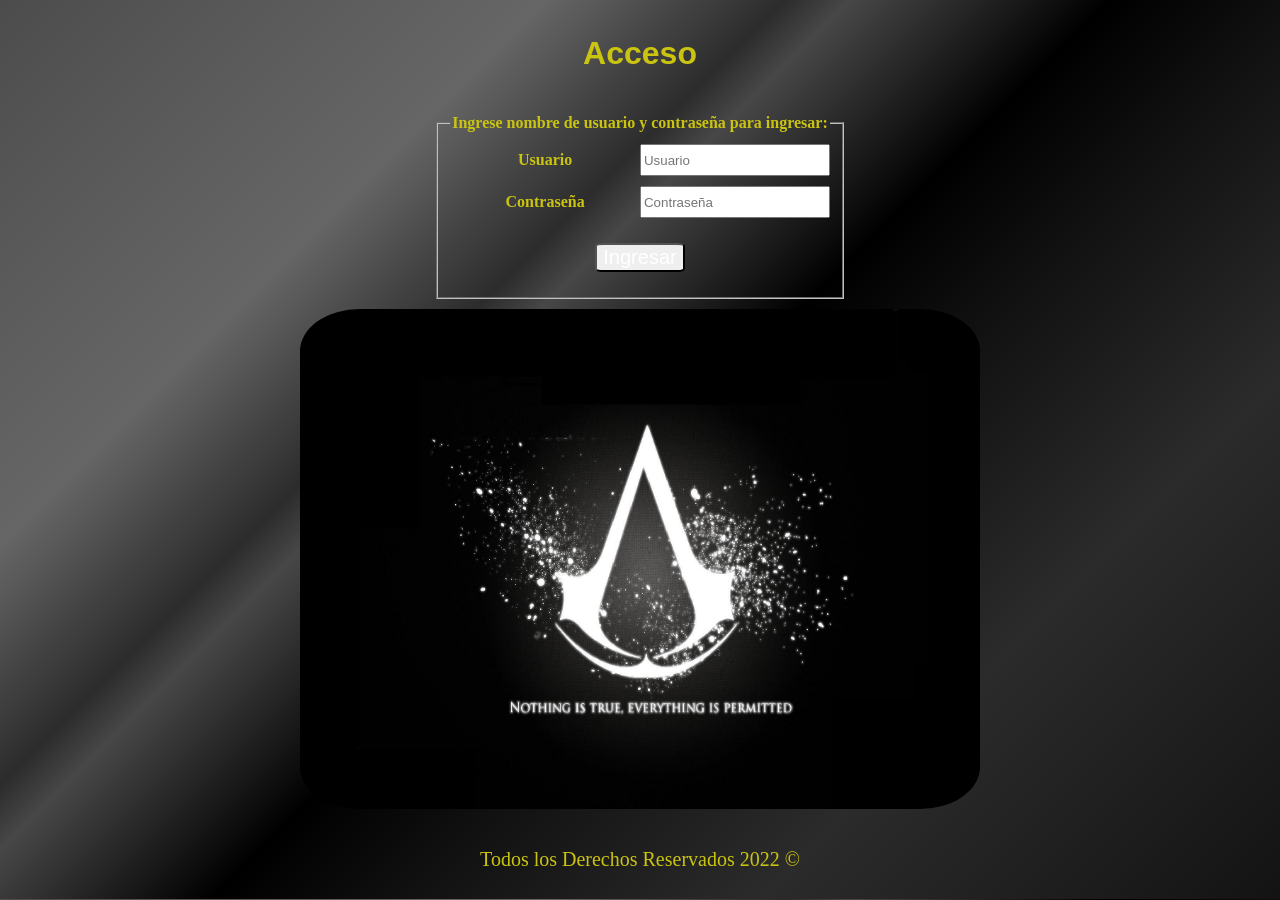
<file: index.html>
<!DOCTYPE html>
<html lang="en">
<head>
    <meta charset="UTF-8">
    <meta http-equiv="X-UA-Compatible" content="IE=edge">
    <meta name="viewport" content="width=device-width, initial-scale=1.0">
    <link rel="icon" type="image/png" href="src/img/favicon.png"/>
    <link rel="stylesheet" href="src/css/style.css">
    <title>Acceso</title>
</head>
<body>
    <header>
        <h1>Acceso</h1>
    </header>

    <form class="acceso">
        <fieldset>
            <legend class="acceso-leyenda">
                Ingrese nombre de usuario y contraseña para ingresar:
            </legend>

            <div class="contenedor-campos">
                <div class="campo">
                    <label>Usuario</label>
                    <input class="entrada-usuario" type="text" placeholder="Usuario">
                </div>
                <div class="campo">
                    <label>Contraseña</label>
                    <input class="entrada-contraseña" type="password" placeholder="Contraseña">
                </div>
            </div>
            <input type="button" class="boton-ingreso" onclick="ingresar()" value="Ingresar">
        </fieldset>
        <img src="src/img/logo.jpg" class="acceso-imagen">
    </form>
    
    <footer>
        <p>Todos los Derechos Reservados 2022 &copy;</p>
    </footer>

</body>
<script src="src/js/acceso.js"></script>
</html>
</file>
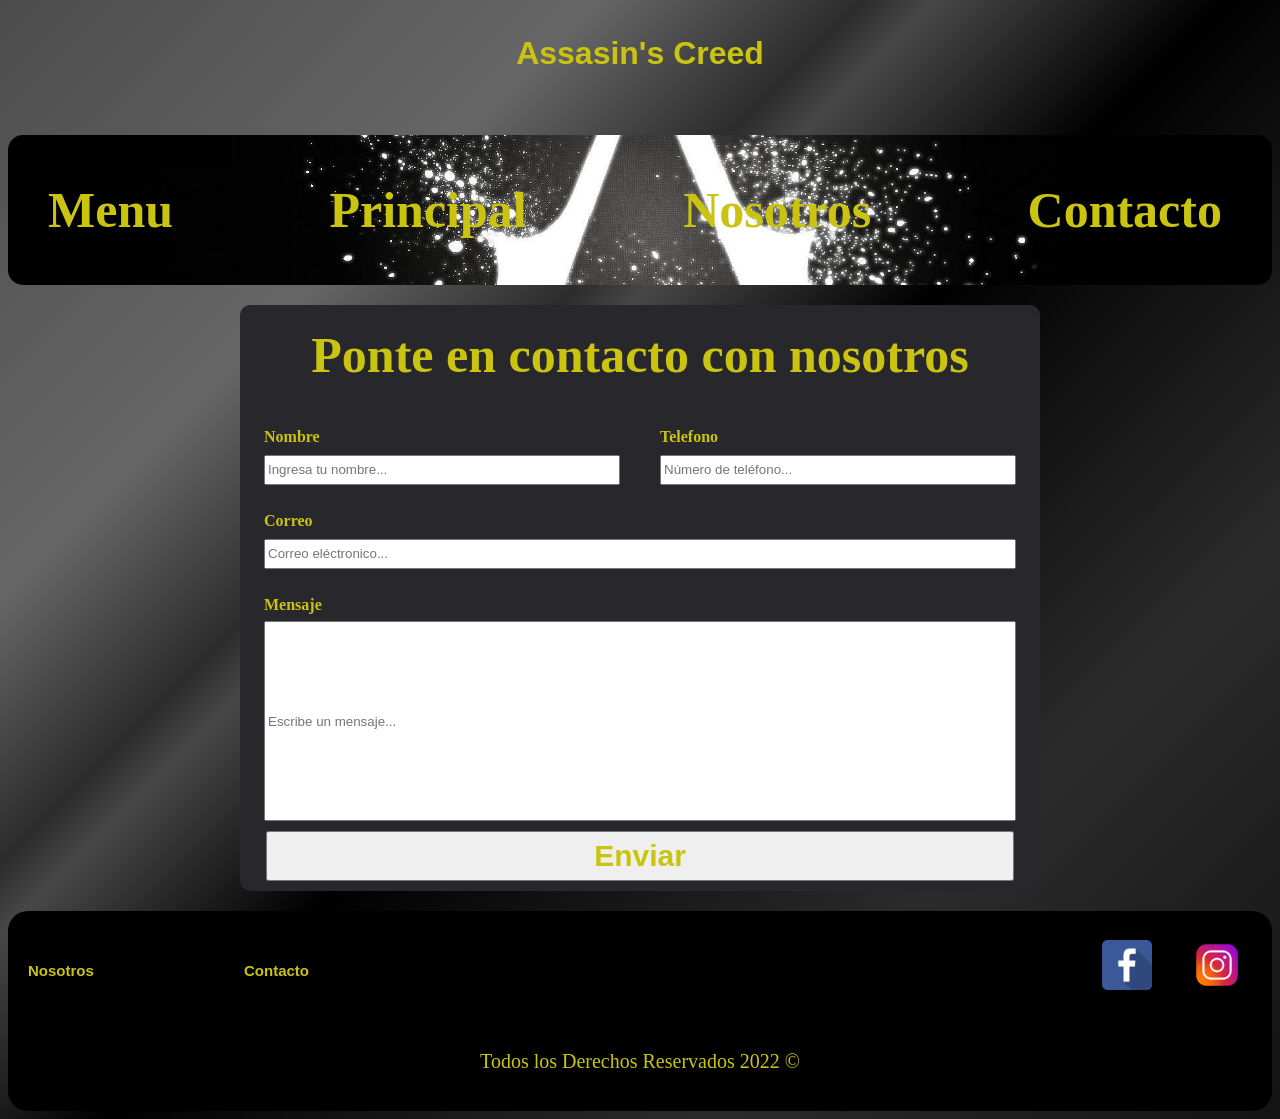
<file: contacto.html>
<!DOCTYPE html>
<html lang="en">
<head>
    <meta charset="UTF-8">
    <meta http-equiv="X-UA-Compatible" content="IE=edge">
    <meta name="viewport" content="width=device-width, initial-scale=1.0">
    <link rel="icon" type="image/png" href="src/img/faviconContacto.png"/>
    <link rel="stylesheet" href="src/css/style.css">
    <title>Contacto</title>
</head>
<body>
    <header>
        <h1>Assasin's Creed</h1>
    </header>
    <nav>
        <div class="nav-fondo">
            <ul class="nav-enlace">
                <li><a href="menu.html">Menu</a></li>
                <li><a href="principal.html">Principal</a></li>
                <li><a href="nosotros.html">Nosotros</a></li>
                <li><a href="contacto.html">Contacto</a></li>
            </ul>
        </div>
    </nav>
    <form class="contacto">
        <fieldset>
            <legend>Ponte en contacto con nosotros</legend>

            <div class="contenedor-input">
                <div class="input">
                    <label>Nombre</label>
                    <input id="nombre" class="input-mensaje" type="text" placeholder="Ingresa tu nombre...">
                </div>
                <div class="input">
                    <label>Telefono</label>
                    <input id="telefono" class="input-mensaje" type="tel" placeholder="Número de teléfono...">
                </div>
                <div class="input">
                    <label>Correo</label>
                    <input id="email" class="input-mensaje" type="email" placeholder="Correo eléctronico...">
                </div>
                <div class="input">
                    <label>Mensaje</label>
                    <input id="mensaje" class="mensaje" type="text" placeholder="Escribe un mensaje...">
                </div>
                
            </div>
            <input type="button" class="contacto-boton" onclick="enviar()" value="Enviar" >
        </fieldset>
    </form>
    <footer>
        <div class="footer">
            <div class="footer-nav">
                <nav class="nav">
                    <a class="footer-enlace" href="./nosotros.html">Nosotros</a>
                    <a class="footer-enlace" href="./contacto.html">Contacto</a>
                </nav>
                <div class="footer-redes">
                    <a href="#"><img class="footer-icon" src="/src/img/facebook.png""></a>
                    <a href="#"><img class="footer-icon" src="/src/img/instagram.png"></a>
                </div>
            </div>
            <p>Todos los Derechos Reservados 2022 &copy;</p>
        </div>
    </footer>
</body>
<script src="src/js/contacto.js"></script>
</html>
</file>
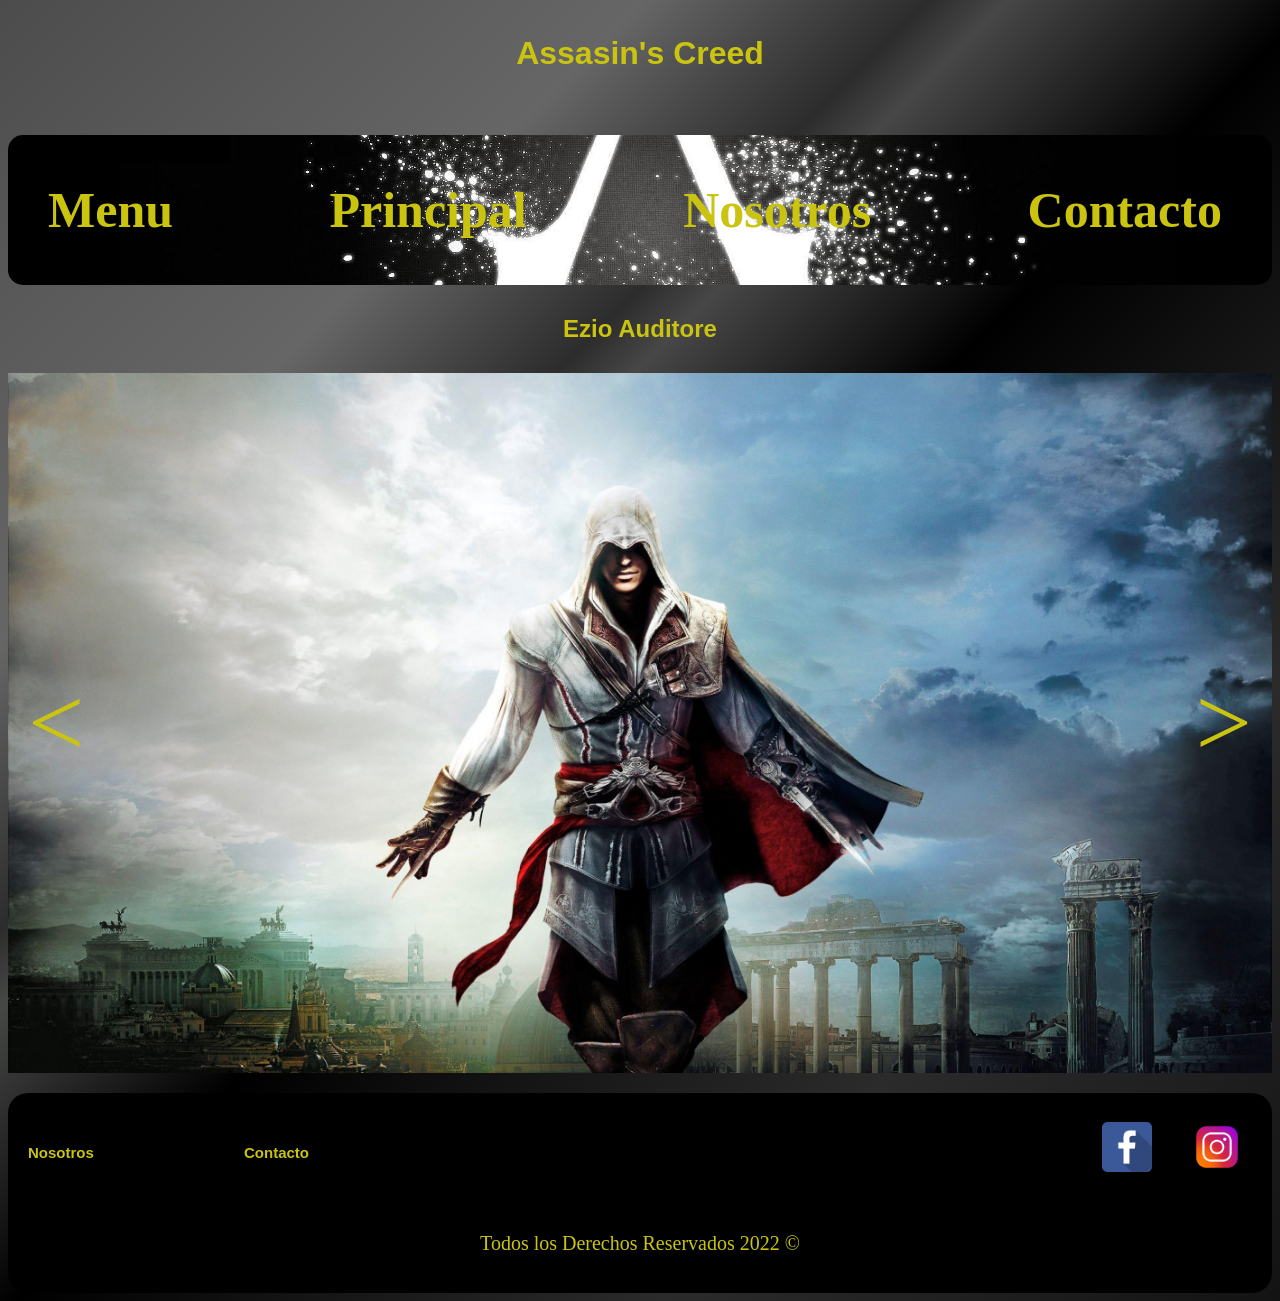
<file: menu.html>
<!DOCTYPE html>
<html lang="en">
<head>
    <meta charset="UTF-8">
    <meta http-equiv="X-UA-Compatible" content="IE=edge">
    <meta name="viewport" content="width=device-width, initial-scale=1.0">
    <link rel="icon" type="image/png" href="src/img/faviconMenu.png"/>
    <link rel="stylesheet" href="src/css/style.css">
    <title>Menu</title>
</head>
<body onload="cargarCarrusel()">
    <header>
        <h1>Assasin's Creed</h1>
    </header>
    <!-- Menu de navegacion -->
    <nav>
        <div class="nav-fondo">
            <ul class="nav-enlace">
                <li><a href="menu.html">Menu</a></li>
                <li><a href="principal.html">Principal</a></li>
                <li><a href="nosotros.html">Nosotros</a></li>
                <li><a href="contacto.html">Contacto</a></li>
            </ul>
        </div>
    </nav>
    <!-- Titulo -->
    <header>
        <h2>Ezio Auditore</h2>
    </header>
    <!-- Carrusel -->
    <div class="carrusel">
        <div class="carrusel-imagen"></div>
    </div>
    <footer>
        <div class="footer">
            <div class="footer-nav">
                <nav class="nav">
                    <a class="footer-enlace" href="./nosotros.html">Nosotros</a>
                    <a class="footer-enlace" href="./contacto.html">Contacto</a>
                </nav>
                <div class="footer-redes">
                    <a href="#"><img class="footer-icon" src="/src/img/facebook.png""></a>
                    <a href="#"><img class="footer-icon" src="/src/img/instagram.png"></a>
                </div>
            </div>
            <p>Todos los Derechos Reservados 2022 &copy;</p>
        </div>
    </footer>
</body>
<script src="src/js/Menu.js"></script>
</html>
</file>
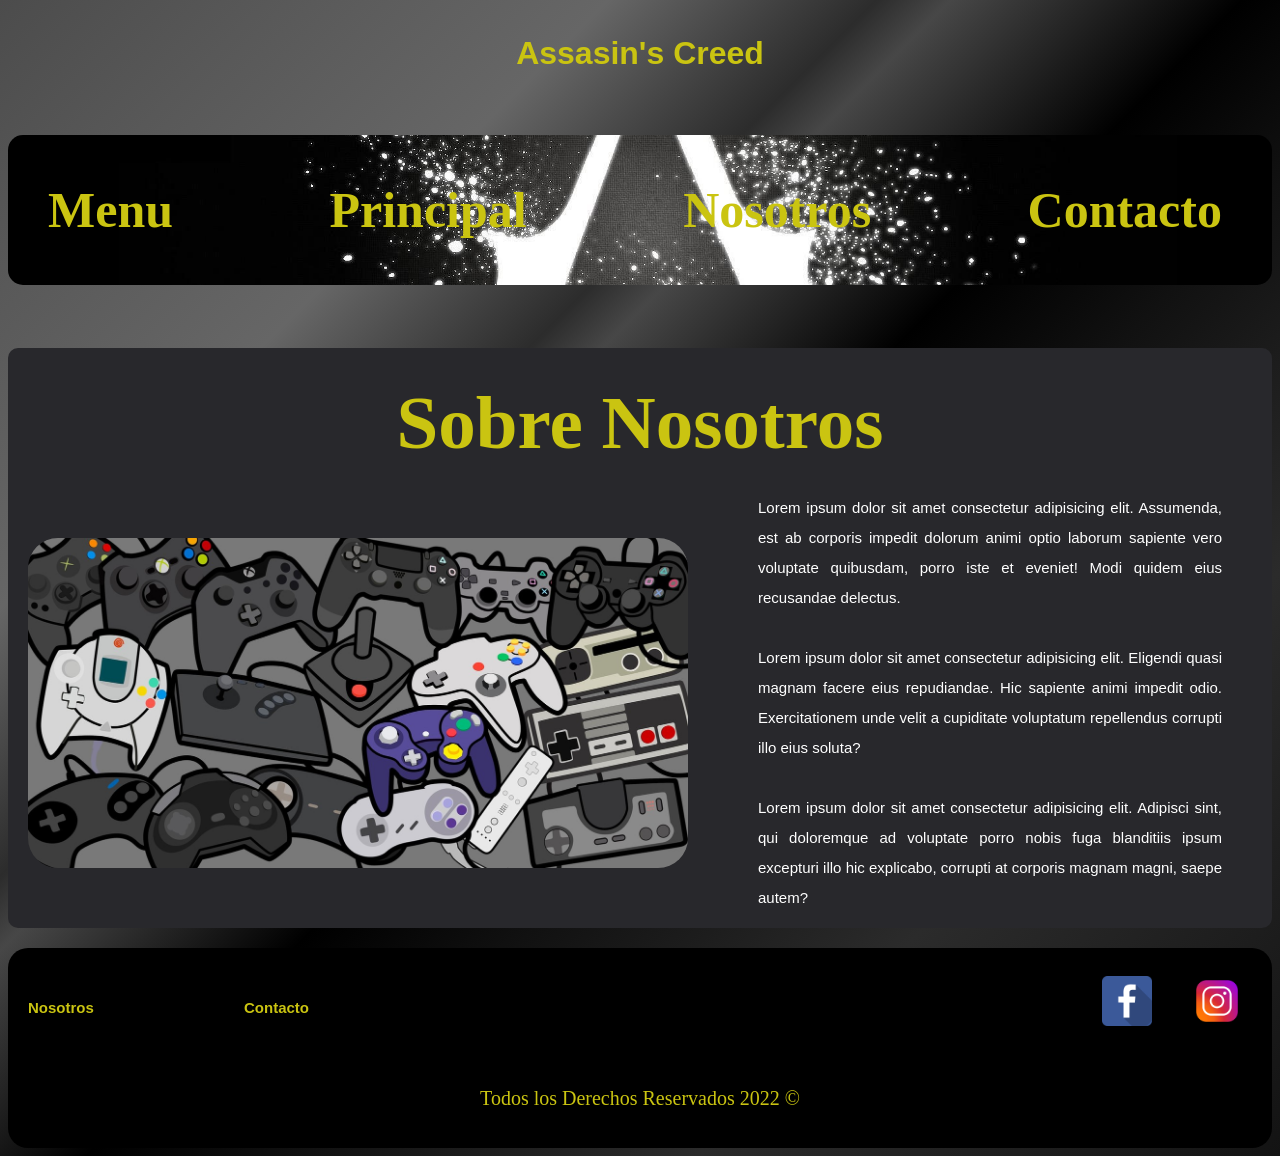
<file: nosotros.html>
<!DOCTYPE html>
<html lang="en">
<head>
    <meta charset="UTF-8">
    <meta http-equiv="X-UA-Compatible" content="IE=edge">
    <meta name="viewport" content="width=device-width, initial-scale=1.0">
    <link rel="icon" type="image/png" href="src/img/faviconNosotros.png"/>
    <link rel="stylesheet" href="src/css/style.css">
    <title>Nosotros</title>
</head>
<body>
    <header>
        <h1>Assasin's Creed</h1>
    </header>
    <nav>
        <div class="nav-fondo">
            <ul class="nav-enlace">
                <li><a href="menu.html">Menu</a></li>
                <li><a href="principal.html">Principal</a></li>
                <li><a href="nosotros.html">Nosotros</a></li>
                <li><a href="contacto.html">Contacto</a></li>
            </ul>
        </div>
    </nav>

    <div class="nosotros">
        <div class="nosotros-titulo">
            <h2>Sobre Nosotros</h2>
        </div>
        <div class="nosotros-contenedor">
            <div class="nosotros-contenedor-imagen">
                <img class="nosotros-imagen" src="src/img/nosotros.jpg">
            </div>
            <div class="nosotros-mensaje">
                <p>Lorem ipsum dolor sit amet consectetur adipisicing elit. Assumenda, est ab corporis impedit dolorum animi optio laborum sapiente vero voluptate quibusdam, porro iste et eveniet! Modi quidem eius recusandae delectus.</p>
                <p>Lorem ipsum dolor sit amet consectetur adipisicing elit. Eligendi quasi magnam facere eius repudiandae. Hic sapiente animi impedit odio. Exercitationem unde velit a cupiditate voluptatum repellendus corrupti illo eius soluta?</p>
                <p>Lorem ipsum dolor sit amet consectetur adipisicing elit. Adipisci sint, qui doloremque ad voluptate porro nobis fuga blanditiis ipsum excepturi illo hic explicabo, corrupti at corporis magnam magni, saepe autem?</p>
            </div>
        </div>
    </div>

    <footer>
        <div class="footer">
            <div class="footer-nav">
                <nav class="nav">
                    <a class="footer-enlace" href="./nosotros.html">Nosotros</a>
                    <a class="footer-enlace" href="./contacto.html">Contacto</a>
                </nav>
                <div class="footer-redes">
                    <a href="#"><img class="footer-icon" src="/src/img/facebook.png""></a>
                    <a href="#"><img class="footer-icon" src="/src/img/instagram.png"></a>
                </div>
            </div>
            <p>Todos los Derechos Reservados 2022 &copy;</p>
        </div>
    </footer>
    
</body>
</html>
</file>
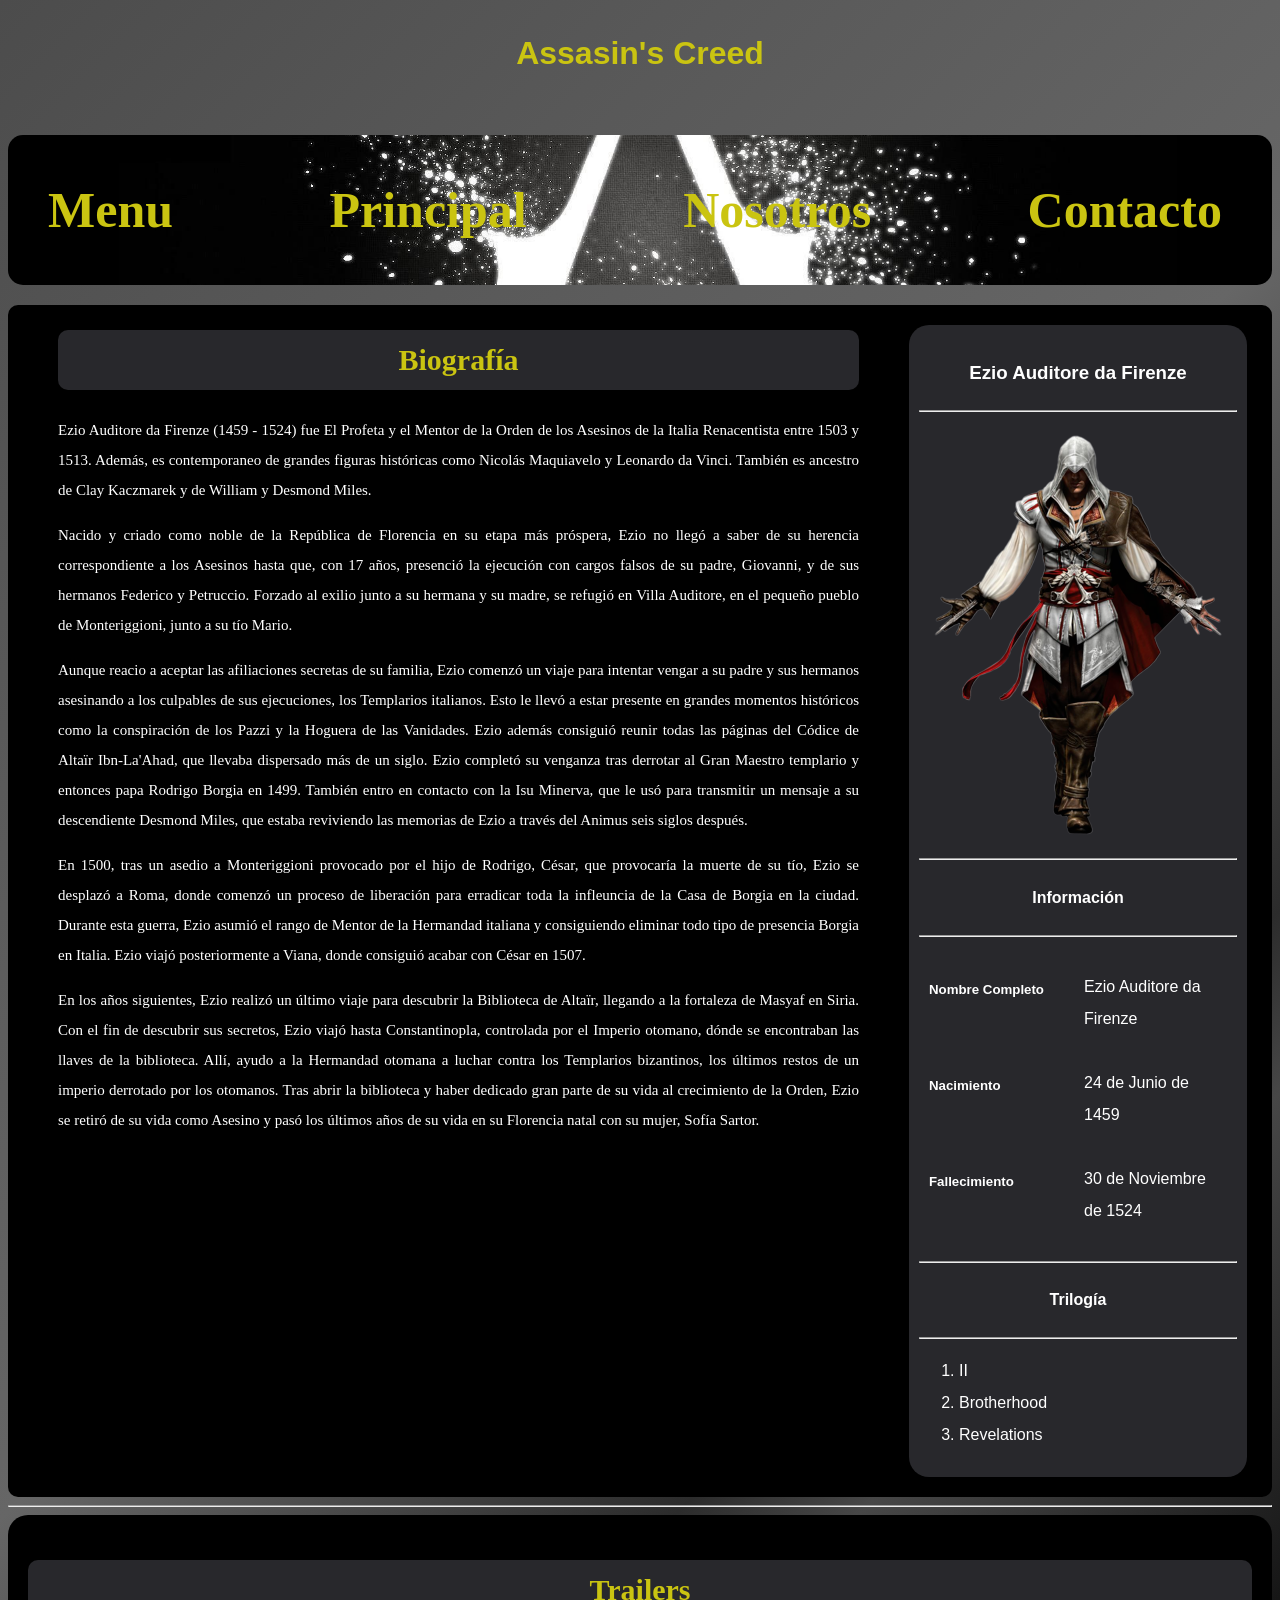
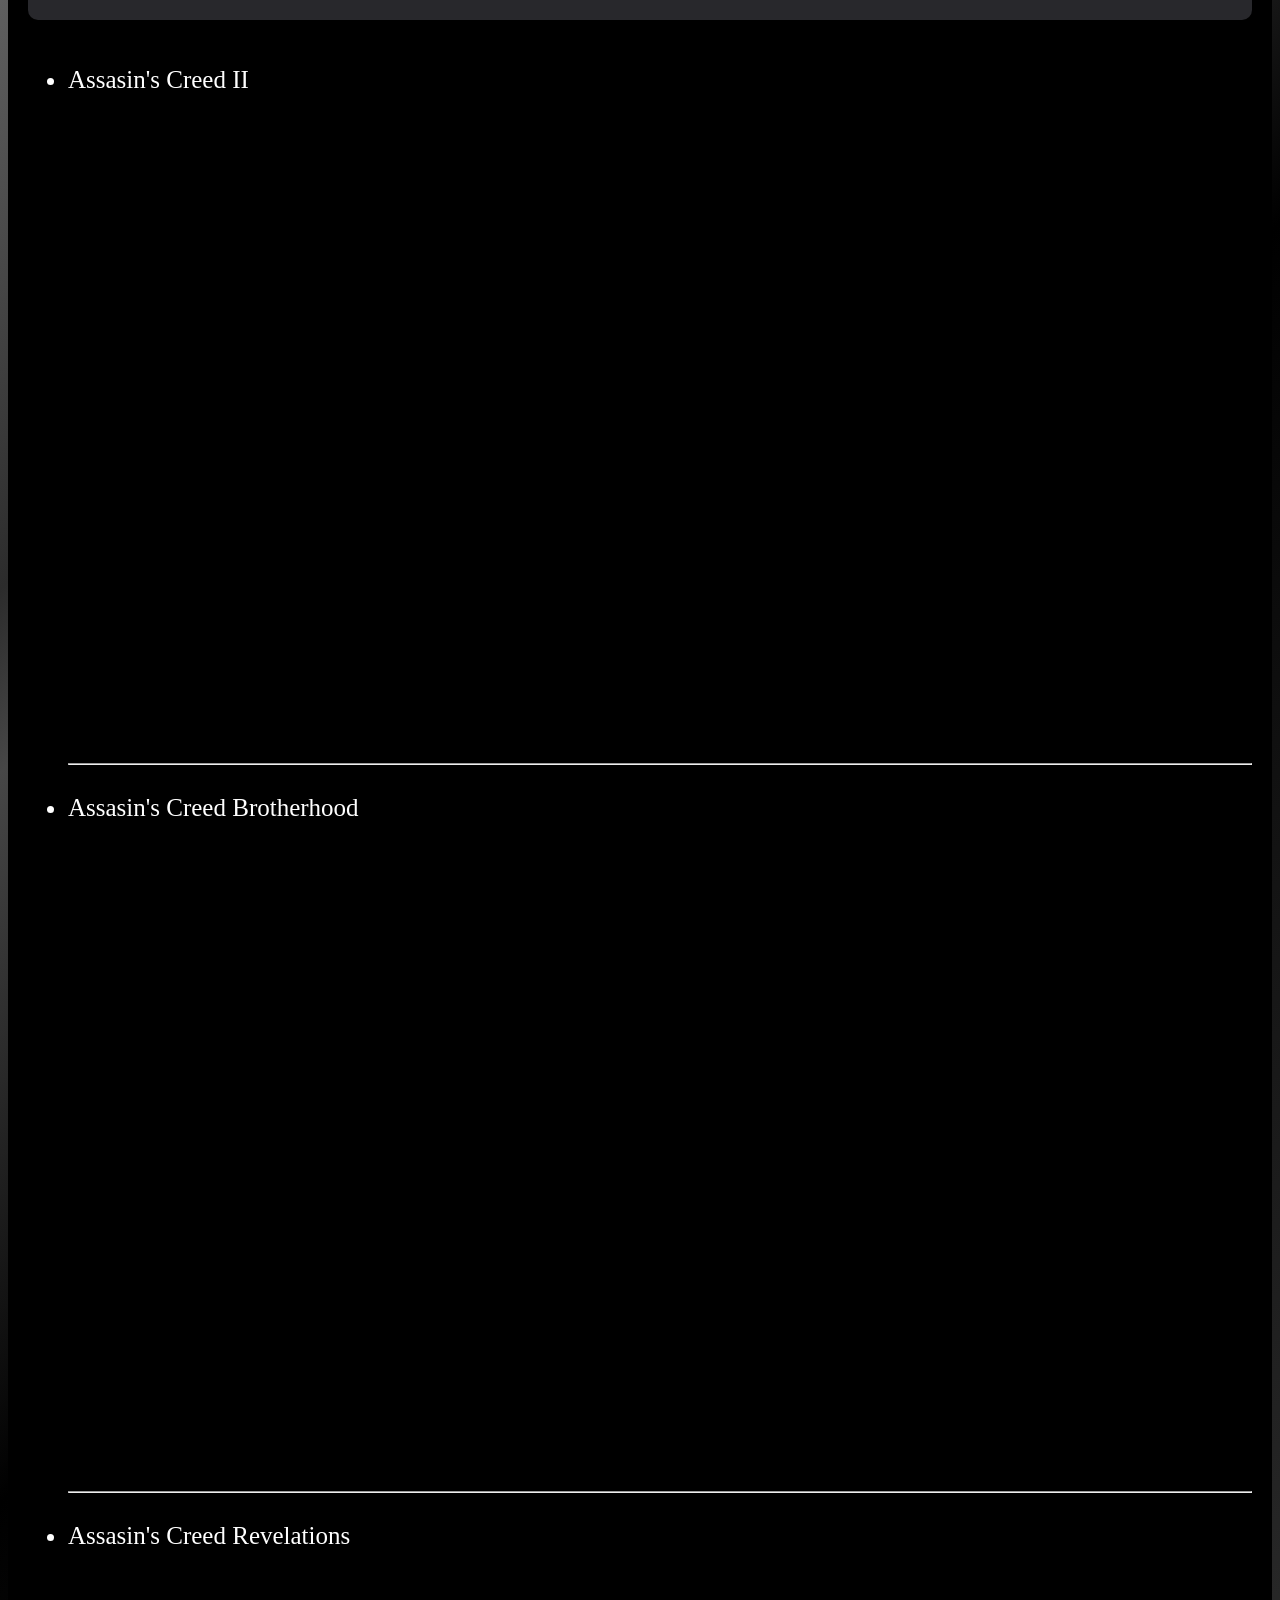
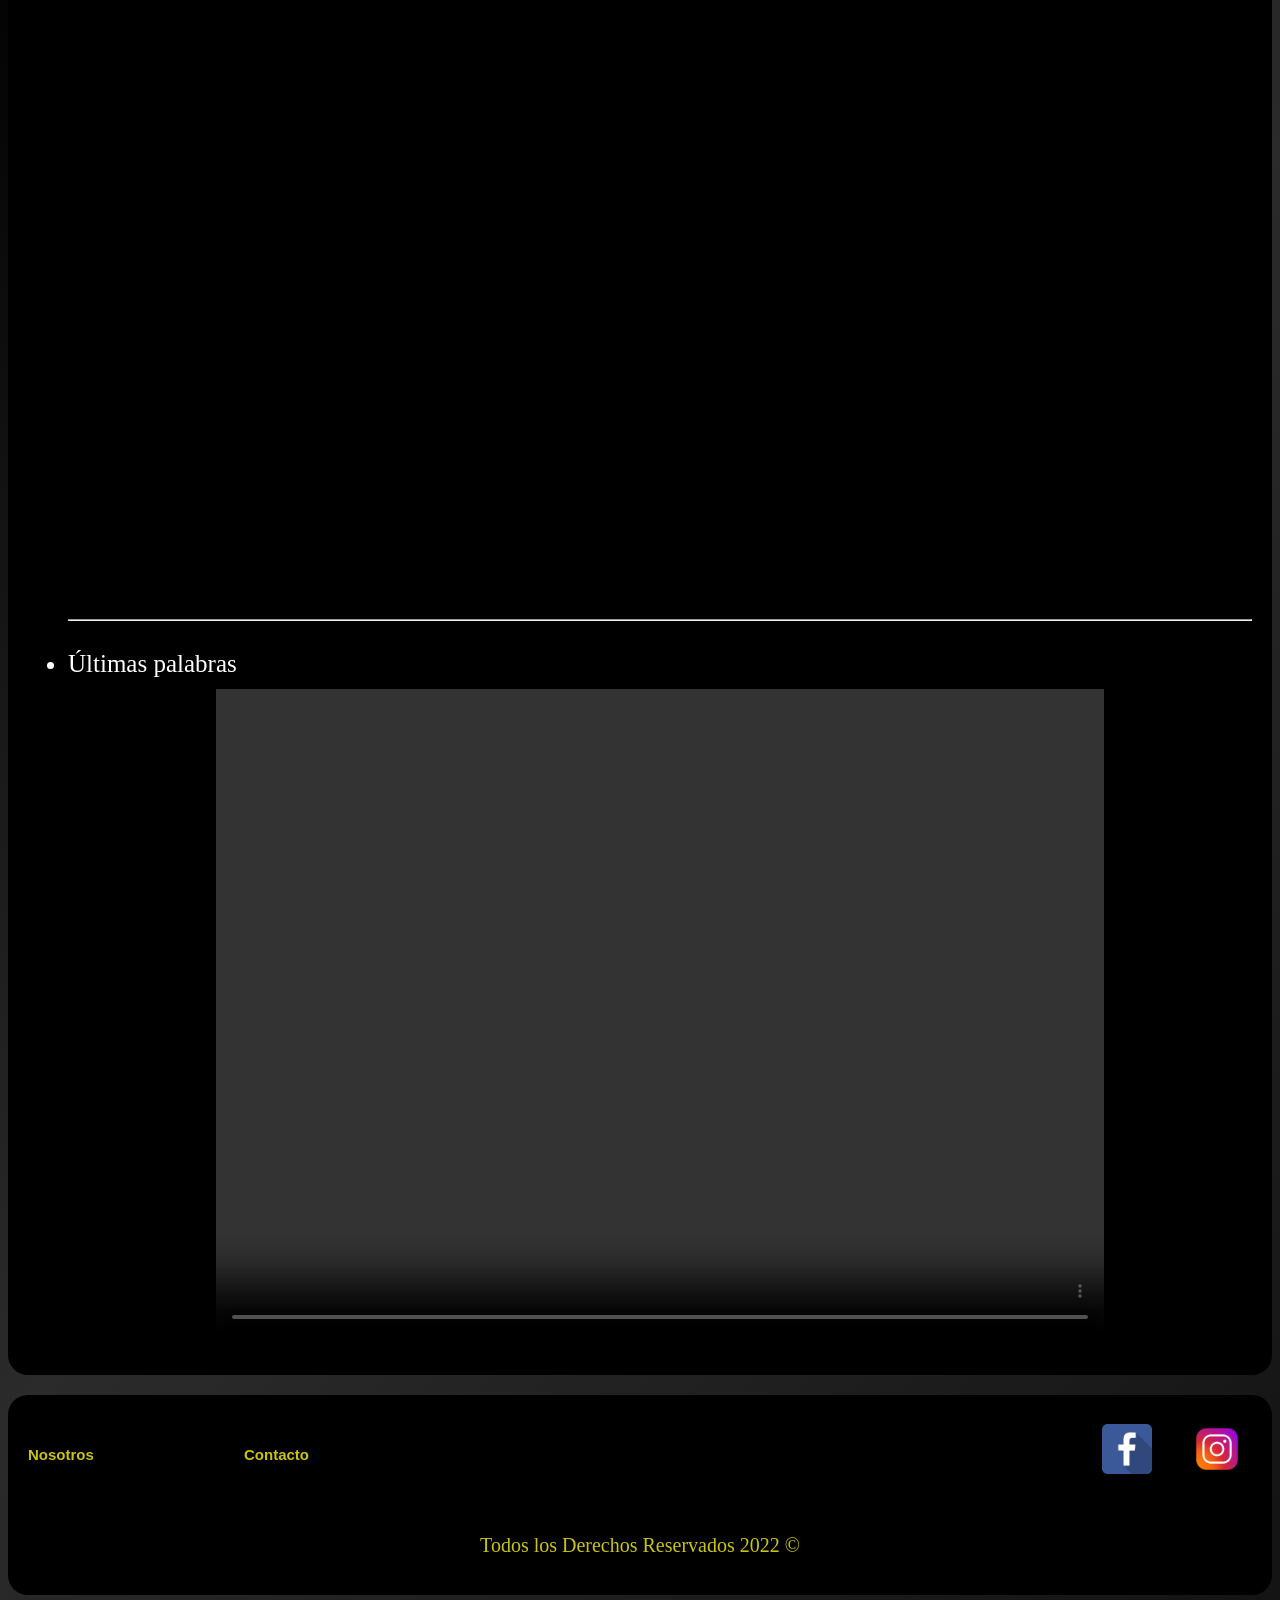
<file: principal.html>
<!DOCTYPE html>
<html lang="en">
<head>
    <meta charset="UTF-8">
    <meta http-equiv="X-UA-Compatible" content="IE=edge">
    <meta name="viewport" content="width=device-width, initial-scale=1.0">
    <link rel="icon" type="image/png" href="src/img/favIconPrincipal.png"/>
    <link rel="stylesheet" href="src/css/style.css">
    <title>Principal</title>
</head>
<body>
    <header>
        <h1>Assasin's Creed</h1>
    </header>
    <nav>
        <div class="nav-fondo">
            <ul class="nav-enlace">
                <li><a href="menu.html">Menu</a></li>
                <li><a href="principal.html">Principal</a></li>
                <li><a href="nosotros.html">Nosotros</a></li>
                <li><a href="contacto.html">Contacto</a></li>
            </ul>
        </div>
    </nav>

    <div class="biografia">
        <div class="biografia-text">
            <h2>Biografía</h2>
            <p>Ezio Auditore da Firenze (1459 - 1524) fue El Profeta y el Mentor de la Orden de los Asesinos de la Italia Renacentista entre 1503 y 1513. Además, es contemporaneo de grandes figuras históricas como Nicolás Maquiavelo y Leonardo da Vinci. También es ancestro de Clay Kaczmarek y de William y Desmond Miles.</p>
            <p>Nacido y criado como noble de la República de Florencia en su etapa más próspera, Ezio no llegó a saber de su herencia correspondiente a los Asesinos hasta que, con 17 años, presenció la ejecución con cargos falsos de su padre, Giovanni, y de sus hermanos Federico y Petruccio. Forzado al exilio junto a su hermana y su madre, se refugió en Villa Auditore, en el pequeño pueblo de Monteriggioni, junto a su tío Mario.</p>
            <p>Aunque reacio a aceptar las afiliaciones secretas de su familia, Ezio comenzó un viaje para intentar vengar a su padre y sus hermanos asesinando a los culpables de sus ejecuciones, los Templarios italianos. Esto le llevó a estar presente en grandes momentos históricos como la conspiración de los Pazzi y la Hoguera de las Vanidades. Ezio además consiguió reunir todas las páginas del Códice de Altaïr Ibn-La'Ahad, que llevaba dispersado más de un siglo. Ezio completó su venganza tras derrotar al Gran Maestro templario y entonces papa Rodrigo Borgia en 1499. También entro en contacto con la Isu Minerva, que le usó para transmitir un mensaje a su descendiente Desmond Miles, que estaba reviviendo las memorias de Ezio a través del Animus seis siglos después.</p>
            <p>En 1500, tras un asedio a Monteriggioni provocado por el hijo de Rodrigo, César, que provocaría la muerte de su tío, Ezio se desplazó a Roma, donde comenzó un proceso de liberación para erradicar toda la infleuncia de la Casa de Borgia en la ciudad. Durante esta guerra, Ezio asumió el rango de Mentor de la Hermandad italiana y consiguiendo eliminar todo tipo de presencia Borgia en Italia. Ezio viajó posteriormente a Viana, donde consiguió acabar con César en 1507.</p>
            <p>En los años siguientes, Ezio realizó un último viaje para descubrir la Biblioteca de Altaïr, llegando a la fortaleza de Masyaf en Siria. Con el fin de descubrir sus secretos, Ezio viajó hasta Constantinopla, controlada por el Imperio otomano, dónde se encontraban las llaves de la biblioteca. Allí, ayudo a la Hermandad otomana a luchar contra los Templarios bizantinos, los últimos restos de un imperio derrotado por los otomanos. Tras abrir la biblioteca y haber dedicado gran parte de su vida al crecimiento de la Orden, Ezio se retiró de su vida como Asesino y pasó los últimos años de su vida en su Florencia natal con su mujer, Sofía Sartor.</p>
        </div>
        <aside class="biografia-barra">
            <div>
                <h3>Ezio Auditore da Firenze</h3>
                <hr>
                <div>
                    <img class="biografia-barra-imagen" src="src/img/Ezio.png">
                </div>
                <hr>
            </div>
            <div>
                <h4>Información</h4>
                <hr>
                <div class="biografia-barra-informacion">
                    <div class="informacion-titulo">
                        <h5>Nombre Completo</h5>
                    </div>
                    <div class="informacion-contenido">
                        <p>Ezio Auditore da Firenze</p>
                    </div>
                    <div class="informacion-titulo">
                        <h5>Nacimiento</h5>
                    </div>
                    <div class="informacion-contenido">
                        <p>24 de Junio de 1459</p>
                    </div>
                    <div class="informacion-titulo">
                        <h5>Fallecimiento</h5>
                    </div>
                    <div class="informacion-contenido">
                        <p>30 de Noviembre de 1524</p>
                    </div>
                </div>
                <hr>
            </div>
            <div>
                <h4>Trilogía</h4>
                <hr>
                <ol>
                    <li>II</li>
                    <li>Brotherhood</li>
                    <li>Revelations</li>
                </ol>
            </div>
        </aside>
    </div>
    <hr>
    <div class="videos">
        <h2>Trailers</h2>
        <div class="trailers">
            <ul>
                <li>Assasin's Creed II</li>
                <iframe class="video" src="https://www.youtube.com/embed/_xkCPNECud8" title="YouTube video player" frameborder="0" allow="accelerometer; autoplay; clipboard-write; encrypted-media; gyroscope; picture-in-picture" allowfullscreen></iframe>
                <hr>
                <li>Assasin's Creed Brotherhood</li>
                <iframe class="video" src="https://www.youtube.com/embed/b2Ay0plpImA" title="YouTube video player" frameborder="0" allow="accelerometer; autoplay; clipboard-write; encrypted-media; gyroscope; picture-in-picture" allowfullscreen></iframe>
                <hr>
                <li>Assasin's Creed Revelations</li>
                <iframe class="video" src="https://www.youtube.com/embed/i1a9HgcvH60" title="YouTube video player" frameborder="0" allow="accelerometer; autoplay; clipboard-write; encrypted-media; gyroscope; picture-in-picture" allowfullscreen></iframe>
                <hr>
                <li>Últimas palabras</li>
                <video class="video" src="src/video/ezioFinal.mp4" controls></video>
            </ul>
        </div>
    </div>
    <footer>
        <div class="footer">
            <div class="footer-nav">
                <nav class="nav">
                    <a class="footer-enlace" href="./nosotros.html">Nosotros</a>
                    <a class="footer-enlace" href="./contacto.html">Contacto</a>
                </nav>
                <div class="footer-redes">
                    <a href="#"><img class="footer-icon" src="/src/img/facebook.png""></a>
                    <a href="#"><img class="footer-icon" src="/src/img/instagram.png"></a>
                </div>
            </div>
            <p>Todos los Derechos Reservados 2022 &copy;</p>
        </div>
    </footer>
</body>
</html>
</file>
<file: src/css/style.css>
:root{

    --fuenteHeading: 'Philosopher', sans-serif;
    --fuentePrincipal: 'MedievalSharp', cursive;

    --primario: #784D3C;
    --enlace: #cac411;
    --blanco: #ffffff;
    --negro: #000000; 
    --gris: #28282c;

}

html{
    box-sizing: border-box;
    font-size: 62.5%; /* 10px == 1rem */
}

*, *:before , *:after{
    box-sizing: inherit; /* Hereda del elemento padre */
}

body{
    font-family: var(--fuentePrincipal);
    font-size: 1.6rem;
    line-height: 2; /* Interlineado */
    background: rgba(76,76,76,1);
    background: -moz-linear-gradient(-45deg, rgba(76,76,76,1) 0%, rgba(89,89,89,1) 12%, rgba(102,102,102,1) 25%, rgba(44,44,44,1) 36%, rgba(71,71,71,1) 39%, rgba(0,0,0,1) 51%, rgba(17,17,17,1) 60%, rgba(43,43,43,1) 76%, rgba(28,28,28,1) 91%, rgba(19,19,19,1) 100%);
    background: -webkit-gradient(left top, right bottom, color-stop(0%, rgba(76,76,76,1)), color-stop(12%, rgba(89,89,89,1)), color-stop(25%, rgba(102,102,102,1)), color-stop(36%, rgba(44,44,44,1)), color-stop(39%, rgba(71,71,71,1)), color-stop(51%, rgba(0,0,0,1)), color-stop(60%, rgba(17,17,17,1)), color-stop(76%, rgba(43,43,43,1)), color-stop(91%, rgba(28,28,28,1)), color-stop(100%, rgba(19,19,19,1)));
    background: -webkit-linear-gradient(-45deg, rgba(76,76,76,1) 0%, rgba(89,89,89,1) 12%, rgba(102,102,102,1) 25%, rgba(44,44,44,1) 36%, rgba(71,71,71,1) 39%, rgba(0,0,0,1) 51%, rgba(17,17,17,1) 60%, rgba(43,43,43,1) 76%, rgba(28,28,28,1) 91%, rgba(19,19,19,1) 100%);
    background: -o-linear-gradient(-45deg, rgba(76,76,76,1) 0%, rgba(89,89,89,1) 12%, rgba(102,102,102,1) 25%, rgba(44,44,44,1) 36%, rgba(71,71,71,1) 39%, rgba(0,0,0,1) 51%, rgba(17,17,17,1) 60%, rgba(43,43,43,1) 76%, rgba(28,28,28,1) 91%, rgba(19,19,19,1) 100%);
    background: -ms-linear-gradient(-45deg, rgba(76,76,76,1) 0%, rgba(89,89,89,1) 12%, rgba(102,102,102,1) 25%, rgba(44,44,44,1) 36%, rgba(71,71,71,1) 39%, rgba(0,0,0,1) 51%, rgba(17,17,17,1) 60%, rgba(43,43,43,1) 76%, rgba(28,28,28,1) 91%, rgba(19,19,19,1) 100%);
    background: linear-gradient(135deg, rgba(76,76,76,1) 0%, rgba(89,89,89,1) 12%, rgba(102,102,102,1) 25%, rgba(44,44,44,1) 36%, rgba(71,71,71,1) 39%, rgba(0,0,0,1) 51%, rgba(17,17,17,1) 60%, rgba(43,43,43,1) 76%, rgba(28,28,28,1) 91%, rgba(19,19,19,1) 100%);
    filter: progid:DXImageTransform.Microsoft.gradient( startColorstr='#4c4c4c', endColorstr='#131313', GradientType=1 );
}
h1, h2{
    color: var(--enlace);
}

a{
    text-decoration: none;
    color: var(--enlace);
}

header{
    font-family: var(--fuenteHeading);
    text-align: Center;
}
/* Pagina de acceso */
.acceso{
    display: flex;
    flex-direction: column;
    align-items: center;

    margin: 0 auto;
    text-align: center;
    color: var(--enlace);
    font-weight: 700;
}

.campo{
    width: 100%;
}
.campo label{
    display: block;
}

.acceso-imagen{
    padding: 1rem;
    height: 52rem;
    width: 55rem;
    border-radius: 10%;
}

.boton-ingreso{
    margin: 1.5rem auto;
    font-size: 2rem;
    border-radius: 10%;
    color: var(--blanco);
}

@media(min-width: 768px){
    .campo{
        display: grid;
        grid-template-columns: 1fr 1fr;
        margin-bottom: 1rem;
    }
    .acceso-imagen{
        height: 52rem;
        width: 70rem;
    }  
}

/* Menu principal*/
nav{
    height: 200px;
    font-weight: bolder;
}
.nav-fondo{
    background-image: url(../img/logo.jpg);
    background-repeat: no-repeat;
    background-size: cover;
    background-position: center center;
    border-radius: 1.5rem;
    height: 100%;
}

.nav-enlace{
    list-style: none;
    text-decoration: none;
    padding-right: 5rem;
    font-size: 2.5rem;

    display: flex;
    flex-direction: column;
    justify-content: space-between;
    align-items: left;
    height: 100%;
}
.carrusel{
    display: flex;
    margin: 1rem 0 auto;
}
.carrusel-imagen{
    width: 100%;
    height: 50rem;
    background-repeat: no-repeat;
    background-position: center center;
    background-size: cover;
}
.carrusel-botones{
    display: flex;
    flex-direction: row;
    justify-content: space-between;
    align-items: center;
    height: 100%;
    font-size: 10rem;
    color: var(--enlace);
    padding: 2rem;
}

.carrusel-botones :hover{
    cursor: pointer;
}

footer{
    font-size: 2rem;
    text-align: center;
    color: var(--enlace);
}

@media(min-width: 900px){
    nav{
        height: 150px;
    }
    .nav-enlace{
        font-size: 5rem;
        flex-direction: row;
        align-items: center;
    }
    .carrusel-imagen{
        height: 70rem;
    }

}

/* Footer */
.footer{
    padding: 1rem;
    margin-top: 2rem;
    background-color: black;
    border-radius: 2rem;
}
.footer-nav{
    display: flex;
    flex-direction: column;
    justify-content:space-between;

}
.nav{
    padding-left: 1rem;
    font-family: var(--fuenteHeading);
    font-size: 1.5rem;
    text-align: left;
    height: auto;
    width: 25%;

    display: flex;
    justify-content: space-between;
    align-items: center;
}
.footer-enlace{
    margin-right: 2rem;
}
.footer-redes{
    width: 25%;
    height: 10rem;
    display: flex;
    flex-direction: row;
    justify-content: flex-start;
    align-items:center;
}
.footer-icon{
    object-fit: cover;
    height: 5rem;
    width: 5rem;
    margin: 0 2rem;
}

@media(min-width: 768px){
    .footer-nav{
        flex-direction: row;
    }
    .footer-redes{
        justify-content: flex-end;
        margin-left: 2rem;
    }
    
}

/* Nosotros */
.nosotros{
    background-color: var(--gris);
    border-radius: 1rem;
    margin-top: 2rem;
    text-align: center;
    font-size: 5rem;
}
.nosotros-titulo{
    height: 13rem;
}
.nosotros-contenedor{
    display: flex;
    flex-direction: column;
}
.nosotros-contenedor-imagen{
    display:flex;
    justify-content: center;
    align-items: center;
}
.nosotros-imagen{
    padding: 2rem;
    width: 55rem;
    border-radius: 5rem;
}

.nosotros-mensaje{
    font-family: var(--fuenteHeading);
    font-weight: 400;
    text-align: justify;
    padding: 0 5rem;
    color: var(--blanco);
    font-size: 1.5rem;

    display: flex;
    flex-direction: column;
    justify-content: center;
    align-items: center;
}

@media(min-width: 1200px){
    .nosotros-contenedor{
        flex-direction: row;
    }
    .nosotros-imagen{
        width: 70rem;
    }
}   

@media(max-width: 768px){
    .nosotros-imagen{
        width: 40rem;
    }
}
@media(max-width: 480px){
    .nosotros-imagen{
        width: 30rem;
    }
}

/* Contacto */
.contacto{
    margin: 0 auto;
    margin-top: 2rem;
    background-color: var(--gris);
    border-radius: 1rem;
    text-align: center;
    color: var(--enlace);
    font-weight: 700;
}
.contacto fieldset{
    border: none;
}
.contacto legend{
    font-size: 5rem;
}
.input{
    margin: 1rem;
}
.input label{
    display: block;
    text-align: left;
}
.input input{
    width: 100%;
}
.input-mensaje{
    height: 3rem;
}
.mensaje{
    height: 20rem;
}

.contacto-boton{
    width: 97%;
    height: 5rem;
    font-size: 3rem;
    font-weight: 700;
    color: var(--enlace);
}
@media(min-width: 768px){
    .contacto{
        width: 80rem;
    }
    .contenedor-input{
        display: grid;
        grid-template-columns: repeat(2, 1fr);
        column-gap: 2rem;
    }
    .input:nth-child(3),
    .input:nth-child(4){
        grid-column: 1 / 3 ;
    }
}

/* Principal */
.biografia{
    display: flex;
    color:var(--blanco);
    margin-top: 2rem;
    background-color: var(--negro);
    border-radius: 1rem;
}

.biografia-text{
    padding: 0 2rem;
    text-align: justify;
    font-size: 1rem;
}
.biografia-text h2{
    text-align: center;
    background-color: var(--gris);
    border-radius: 1rem;
    font-size: 3rem;
}
@media(min-width: 768px){
    .biografia-text{
        font-size: 1.5rem;
        padding: 0 5rem;
    }
}
.biografia-barra{
    margin-right: 2rem;
    margin-top: 2rem;
    margin-bottom: 2rem;
    padding:1rem;
    border-radius: 2rem;
    background-color: var(--gris);
    font-family: var(--fuenteHeading);
}
h3, h4{
    text-align: center;
}
h3, h4, h5{
    font-weight:bold;
}
.biografia-barra-imagen{
    display: block;
    margin: 0 auto;
    padding: 1.5rem;
    width: 75%;
    height: 75%;
}

.biografia-barra-informacion{
    display: grid;
    grid-template-columns: repeat(2, 1fr);
    grid-template-rows: repeat(3, 1fr);
    column-gap: 1.2rem;
    padding: 1rem;
}
.informacion-contenido{
    text-align: left;
}
@media(min-width: 768px){
    .biografia-barra{
        margin-right: 2.5rem;
    }
    .biografia-barra-imagen{
        width: auto;
        height: auto;
    }
}


.videos{
    background-color: var(--negro);
    color: var(--blanco);
    padding: 2rem;
    border-radius: 2rem;
}
.videos h2{
    text-align: center;
    background-color: var(--gris);
    border-radius: 1rem;
    font-size: 3rem;
}
.trailers li{
    padding-top: 1rem;
    font-size: 2.5rem;
}
.video{
    display: block;
    margin: 0 auto;
    width: 85%;
    height: 30rem;
}

@media(min-width: 768px){
    .video{
        width: 75%;
        height: 65rem;
    }
}
</file>
